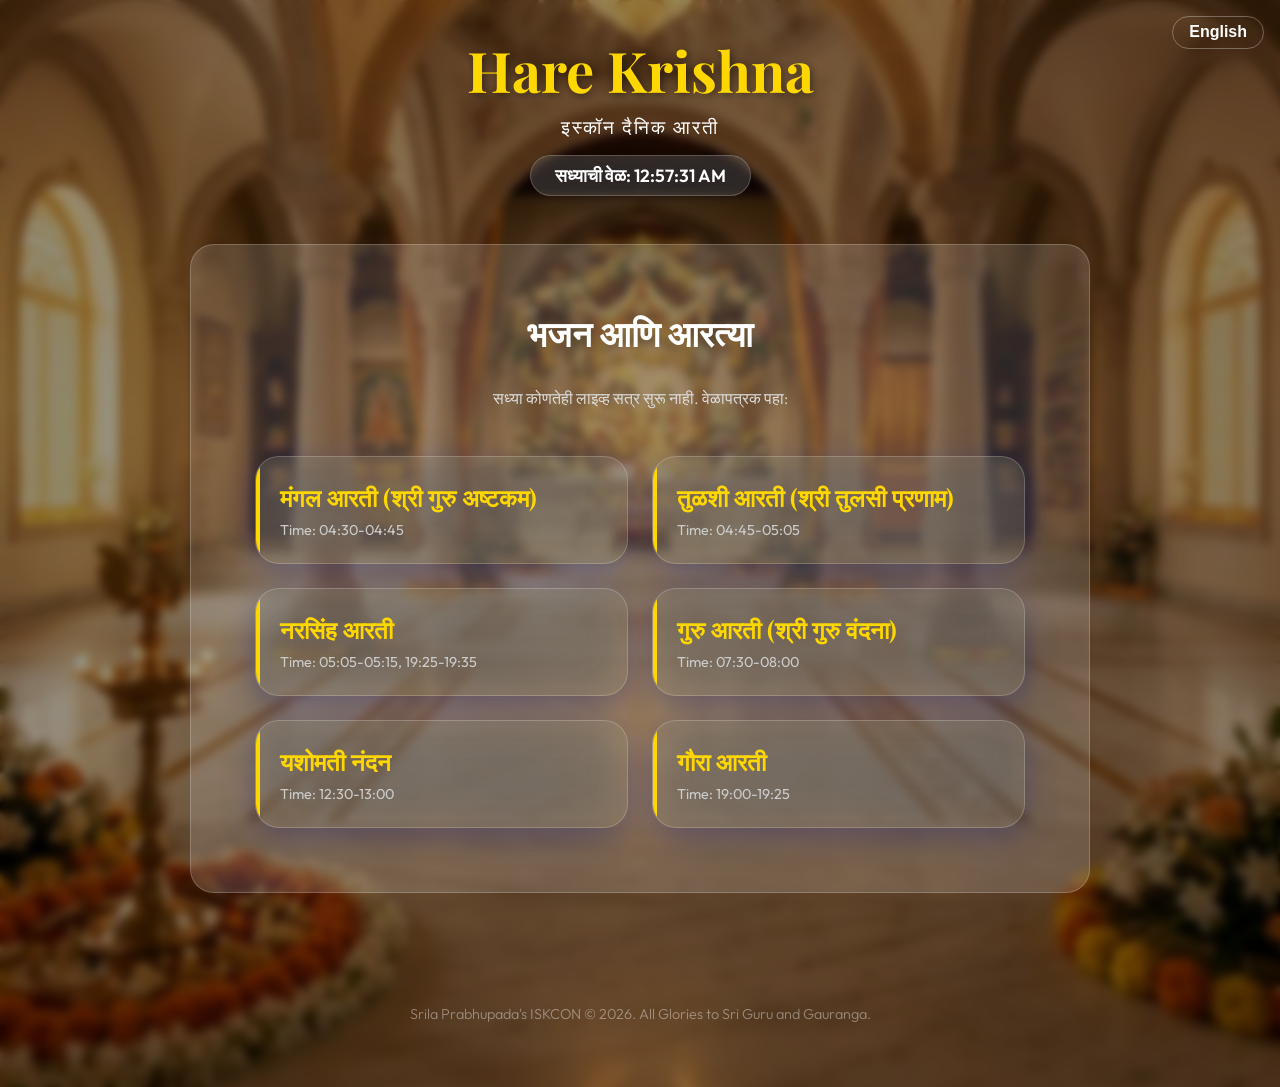
<file: index.html>
<!DOCTYPE html>
<html lang="en">
<head>
  <meta charset="UTF-8">
  <meta name="viewport" content="width=device-width, initial-scale=1.0">
  <meta name="description" content="ISKCON Daily Artis - Srimad Bhagavatam and Bhagavad Gita inspired daily prayers and translations.">
  <title>ISKCON Daily Arti Manager</title>
  <link rel="stylesheet" href="css/style.css">
  <link rel="icon" href="https://iskcon.org/favicon.ico">
</head>
<body>
  <div class="overlay">
    <div style="position: absolute; top: 1rem; right: 1rem;">
      <button id="lang-toggle" class="btn btn-outline" style="padding: 0.4rem 1rem;">English</button>
    </div>

    <header>
      <h1>Hare Krishna</h1>
      <p class="subtitle" data-lang-key="subtitle">ISKCON Daily Arti Manager</p>
      <div class="current-time">
        <span id="current-time-text">Checking time...</span>
      </div>
    </header>

    <main id="main-content" class="main-content">
      <!-- Content loaded dynamically via app.js -->
      <div style="text-align: center; padding: 5rem;">
        <div class="subtitle" style="animation: pulse 2s infinite;">Connecting to Eternal Time...</div>
      </div>
    </main>

    <footer style="margin-top: 5rem; text-align: center; padding: 2rem; color: rgba(255,255,255,0.4); font-size: 0.9rem; font-weight: 300;">
      <p>Srila Prabhupada's ISKCON &copy; 2026. All Glories to Sri Guru and Gauranga.</p>
    </footer>
  </div>

  <style>
    @keyframes pulse {
      0% { opacity: 0.5; }
      50% { opacity: 1; }
      100% { opacity: 0.5; }
    }
  </style>

  <script src="js/data.js"></script>
  <script src="js/app.js"></script>
</body>
</html>
</file>
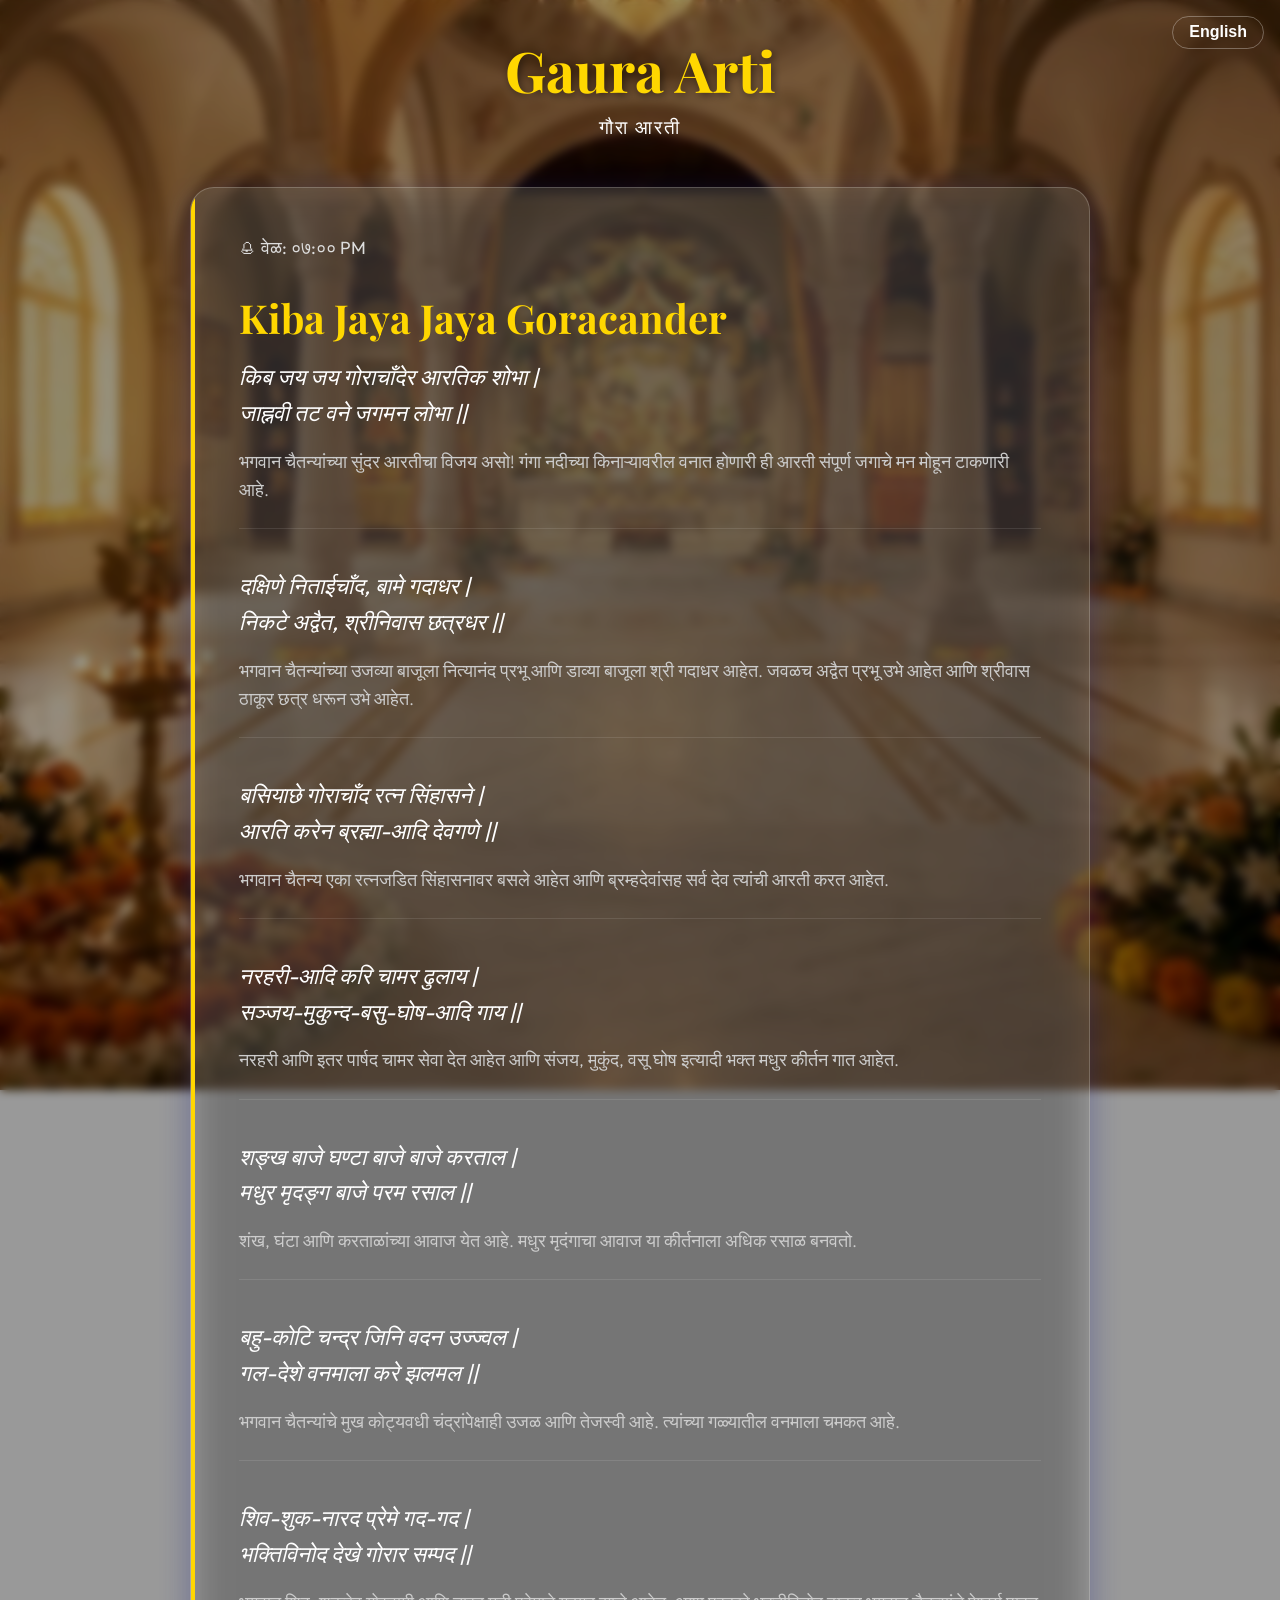
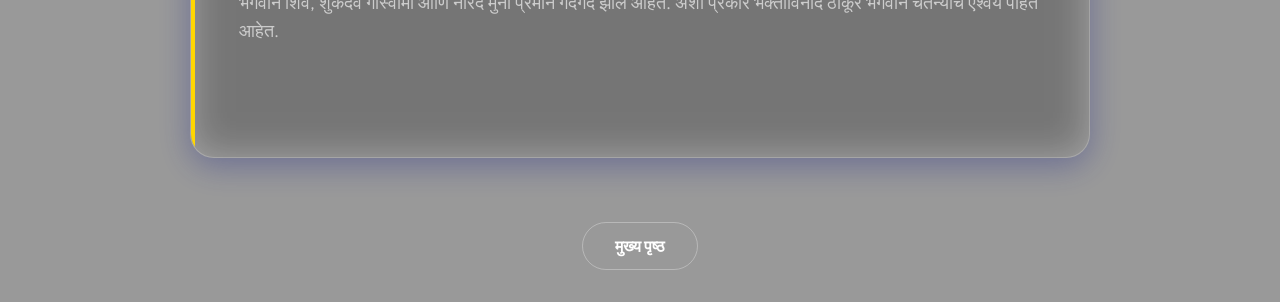
<file: gaura-arti.html>
<!DOCTYPE html>
<html lang="mr">
<head>
    <meta charset="UTF-8">
    <meta name="viewport" content="width=device-width, initial-scale=1.0">
    <title>Gaura Arti Lyrics - ISKCON</title>
    <link rel="stylesheet" href="css/style.css">
    <style>
        .lang-en { display: none; }
        .lang-mr { display: block; }
        body.en-mode .lang-en { display: block; }
        body.en-mode .lang-mr { display: none; }
    </style>
</head>
<body class="mr-mode">
    <div class="overlay">
        <div style="position: absolute; top: 1rem; right: 1rem;">
            <button id="lang-btn" class="btn btn-outline" style="padding: 0.4rem 1rem;">English</button>
        </div>

        <header>
            <h1>Gaura Arti</h1>
            <p class="subtitle lang-mr">गौरा आरती</p>
            <p class="subtitle lang-en">Sri Gaura Aratika</p>
        </header>

        <main class="main-content">
            <article class="arti-card">
                <div class="card-time lang-mr">🕭 वेळ: ०७:०० PM</div>
                <div class="card-time lang-en">🕭 Time: 07:00 PM</div>
                <h2 class="card-title">Kiba Jaya Jaya Goracander</h2>
                
                <!-- Verse 1 -->
                <div class="verse-block">
                    <p class="lyrics lang-mr">किब जय जय गोराचाँदेर आरतिक शोभा |<br>जाह्नवी तट वने जगमन लोभा ||</p>
                    <p class="lyrics lang-en">kiba jaya jaya gorācāńder āratiko śobhā<br>jāhnavī-taṭa-vane jaga-mana-lobhā</p>
                    <div class="meaning lang-mr">भगवान चैतन्यांच्या सुंदर आरतीचा विजय असो! गंगा नदीच्या किनाऱ्यावरील वनात होणारी ही आरती संपूर्ण जगाचे मन मोहून टाकणारी आहे.</div>
                    <div class="meaning lang-en">All glories to the beautiful arati of Lord Caitanya! This Gaura-arati is taking place in a grove on the banks of the Ganges and is attracting the minds of all living entities.</div>
                </div>

                <!-- Verse 2 -->
                <div class="verse-block">
                    <p class="lyrics lang-mr">दक्षिणे निताईचाँद, बामे गदाधर |<br>निकटे अद्वैत, श्रीनिवास छत्रधर ||</p>
                    <p class="lyrics lang-en">dakhiṇe nitāicāńd, bāme gadādhara<br>nikaṭe advaita, śrīnivāsa chatra-dhara</p>
                    <div class="meaning lang-mr">भगवान चैतन्यांच्या उजव्या बाजूला नित्यानंद प्रभू आणि डाव्या बाजूला श्री गदाधर आहेत. जवळच अद्वैत प्रभू उभे आहेत आणि श्रीवास ठाकूर छत्र धरून उभे आहेत.</div>
                    <div class="meaning lang-en">On Lord Caitanya's right side is Lord Nityananda and on His left is Sri Gadadhara. Nearby stands Sri Advaita, and Srivasa Thakura is holding an umbrella over Lord Caitanya's head.</div>
                </div>

                <!-- Verse 3 -->
                <div class="verse-block">
                    <p class="lyrics lang-mr">बसियाछे गोराचाँद रत्न सिंहासने |<br>आरति करेन ब्रह्मा-आदि देवगणे ||</p>
                    <p class="lyrics lang-en">bosiyāche gorācāńd ratna-siḿhāsane<br>ārati koren brahmā-ādi deva-gaṇe</p>
                    <div class="meaning lang-mr">भगवान चैतन्य एका रत्नजडित सिंहासनावर बसले आहेत आणि ब्रम्हदेवांसह सर्व देव त्यांची आरती करत आहेत.</div>
                    <div class="meaning lang-en">Lord Caitanya has sat down on a jeweled throne, and the demigods, headed by Lord Brahma, perform the arati ceremony.</div>
                </div>

                <!-- Verse 4 -->
                <div class="verse-block">
                    <p class="lyrics lang-mr">नरहरी-आदि करि चामर ढुलाय |<br>सञ्जय-मुकुन्द-बसु-घोष-आदि गाय ||</p>
                    <p class="lyrics lang-en">narahari-ādi kori' cāmara dhulāya<br>sañjaya-mukunda-bāsu-ghoṣ-ādi gāya</p>
                    <div class="meaning lang-mr">नरहरी आणि इतर पार्षद चामर सेवा देत आहेत आणि संजय, मुकुंद, वसू घोष इत्यादी भक्त मधुर कीर्तन गात आहेत.</div>
                    <div class="meaning lang-en">Narahari Sarakara and other associates fan Him with chamaras, and devotees headed by Sanjaya Pandita, Mukunda Datta, and Vasu Ghosha sing sweet kirtana.</div>
                </div>

                <!-- Verse 5 -->
                <div class="verse-block">
                    <p class="lyrics lang-mr">शङ्ख बाजे घण्टा बाजे बाजे करताल |<br>मधुर मृदङ्ग बाजे परम रसाल ||</p>
                    <p class="lyrics lang-en">śańkha bāje ghaṇṭā bāje bāje karatāla<br>madhura mṛdańga bāje parama rasāla</p>
                    <div class="meaning lang-mr">शंख, घंटा आणि करताळांच्या आवाज येत आहे. मधुर मृदंगाचा आवाज या कीर्तनाला अधिक रसाळ बनवतो.</div>
                    <div class="meaning lang-en">Conchshells resound, bells resound, and karatalas resound. The mridangas play very sweetly in this supremely relishable kirtana.</div>
                </div>

                <!-- Verse 6 -->
                <div class="verse-block">
                    <p class="lyrics lang-mr">बहु-कोटि चन्द्र जिनि वदन उज्ज्वल |<br>गल-देशे वनमाला करे झलमल ||</p>
                    <p class="lyrics lang-en">bahu-koṭi candra jini' vadana ujjvala<br>gala-deśe bana-mālā kore jhalamala</p>
                    <div class="meaning lang-mr">भगवान चैतन्यांचे मुख कोट्यवधी चंद्रांपेक्षाही उजळ आणि तेजस्वी आहे. त्यांच्या गळ्यातील वनमाला चमकत आहे.</div>
                    <div class="meaning lang-en">The brilliance of Lord Caitanya's face conquers millions upon millions of moons, and the garland of forest flowers around His neck shines.</div>
                </div>

                <!-- Verse 7 -->
                <div class="verse-block">
                    <p class="lyrics lang-mr">शिव-शुक-नारद प्रेमे गद-गद |<br>भक्तिविनोद देखे गोरार सम्पद ||</p>
                    <p class="lyrics lang-en">śiva-śuka-nārada preme gada-gada<br>bhakativinoda dekhe gorāra sampada</p>
                    <div class="meaning lang-mr">भगवान शिव, शुकदेव गोस्वामी आणि नारद मुनी प्रेमाने गदगद झाले आहेत. अशा प्रकारे भक्तीविनोद ठाकूर भगवान चैतन्यांचे ऐश्वर्य पाहत आहेत.</div>
                    <div class="meaning lang-en">Lord Shiva, Sukadeva Gosvami, and Narada Muni are all there, their voices choked with ecstasy. Thus Bhaktivinoda envisions the glory of Lord Sri Caitanya.</div>
                </div>
            </article>

            <div class="nav-buttons">
                <a href="index.html" class="btn btn-outline lang-mr">मुख्य पृष्ठ</a>
                <a href="index.html" class="btn btn-outline lang-en">Back to Home</a>
            </div>
        </main>
    </div>

    <script>
        const btn = document.getElementById('lang-btn');
        let lang = localStorage.getItem('artiLang') || 'mr';
        function apply() {
            if (lang === 'en') { document.body.classList.add('en-mode'); btn.textContent = 'मराठी'; }
            else { document.body.classList.remove('en-mode'); btn.textContent = 'English'; }
        }
        btn.addEventListener('click', () => { lang = lang === 'en' ? 'mr' : 'en'; localStorage.setItem('artiLang', lang); apply(); });
        apply();
    </script>
</body>
</html>
</file>
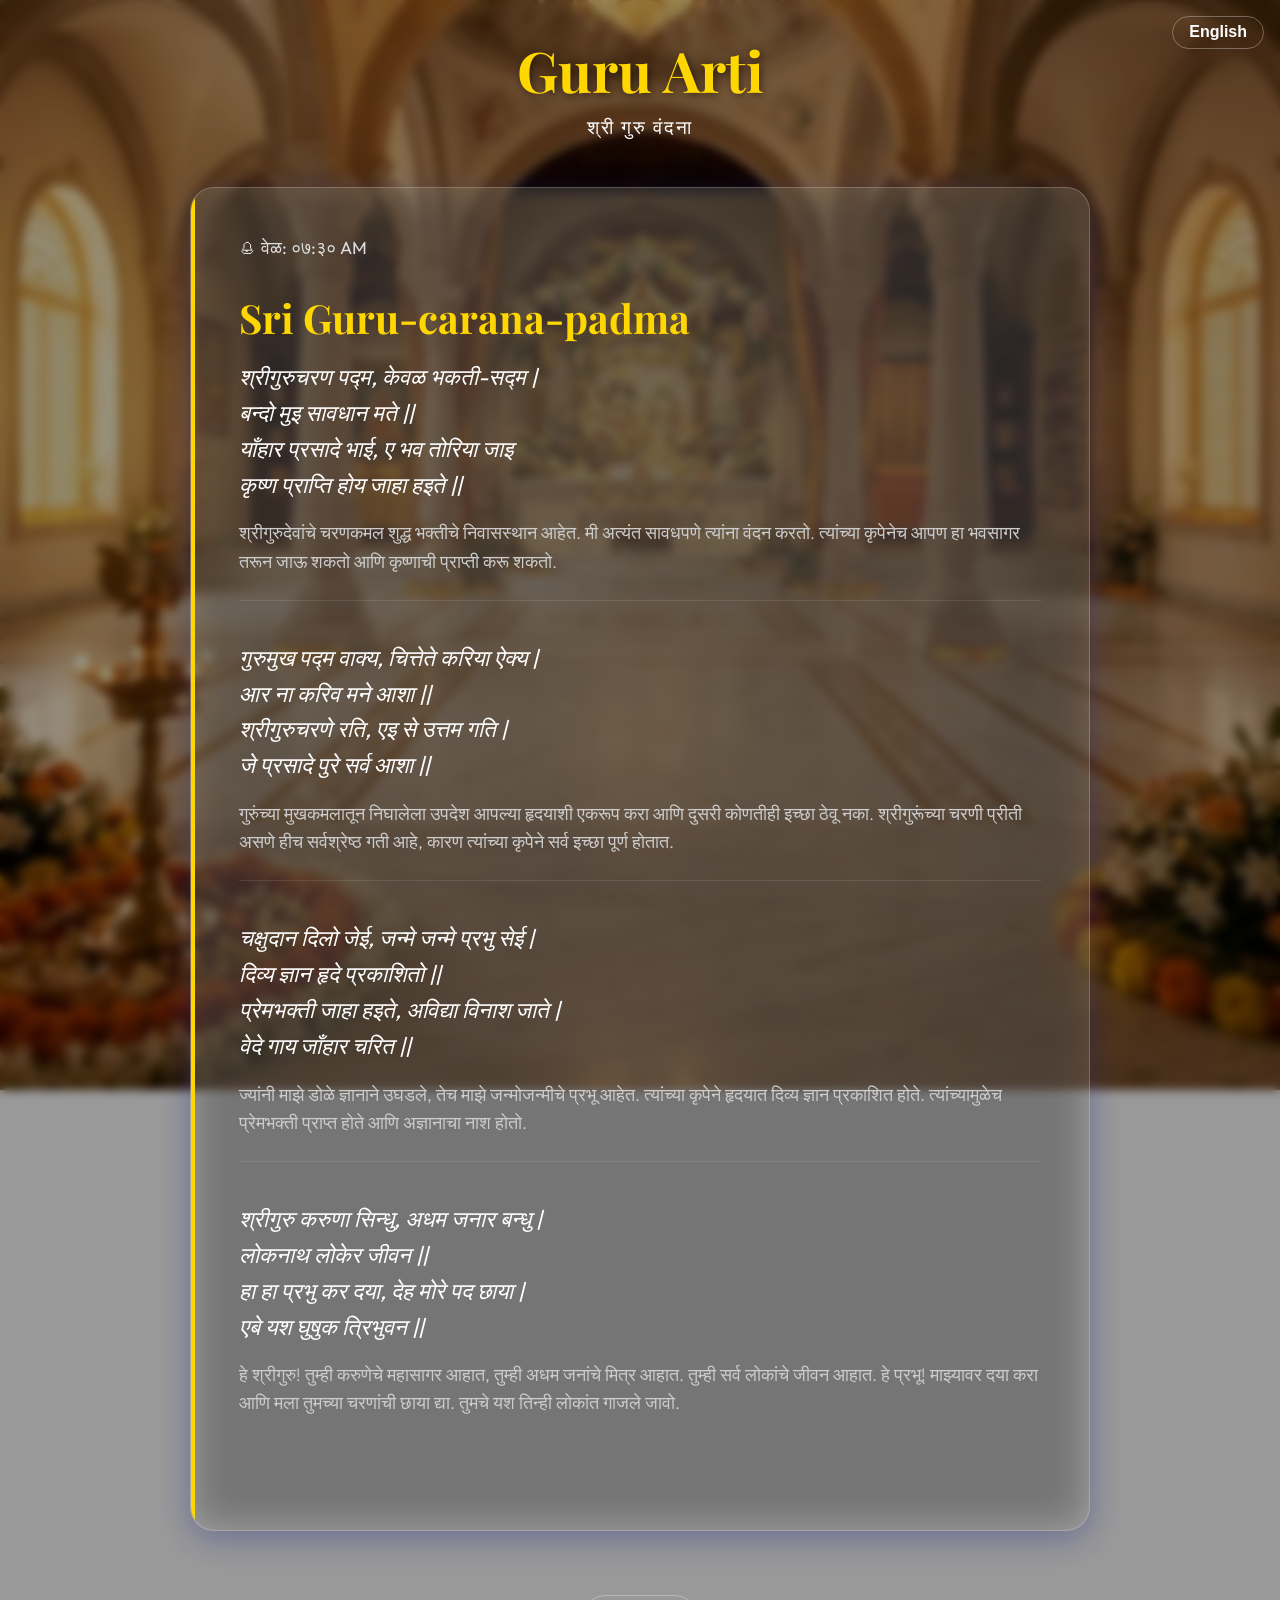
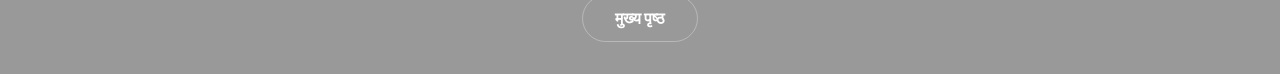
<file: guru-arti.html>
<!DOCTYPE html>
<html lang="mr">
<head>
    <meta charset="UTF-8">
    <meta name="viewport" content="width=device-width, initial-scale=1.0">
    <title>Guru Arti Lyrics - ISKCON</title>
    <link rel="stylesheet" href="css/style.css">
    <style>
        .lang-en { display: none; }
        .lang-mr { display: block; }
        body.en-mode .lang-en { display: block; }
        body.en-mode .lang-mr { display: none; }
    </style>
</head>
<body class="mr-mode">
    <div class="overlay">
        <div style="position: absolute; top: 1rem; right: 1rem;">
            <button id="lang-btn" class="btn btn-outline" style="padding: 0.4rem 1rem;">English</button>
        </div>

        <header>
            <h1>Guru Arti</h1>
            <p class="subtitle lang-mr">श्री गुरु वंदना</p>
            <p class="subtitle lang-en">Sri Guru Vandana</p>
        </header>

        <main class="main-content">
            <article class="arti-card">
                <div class="card-time lang-mr">🕭 वेळ: ०७:३० AM</div>
                <div class="card-time lang-en">🕭 Time: 07:30 AM</div>
                <h2 class="card-title">Sri Guru-carana-padma</h2>
                
                <!-- Verse 1 -->
                <div class="verse-block">
                    <p class="lyrics lang-mr">श्रीगुरुचरण पद्म, केवळ भकती-सद्म |<br>बन्दो मुइ सावधान मते ||<br>याँहार प्रसादे भाई, ए भव तोरिया जाइ<br>कृष्ण प्राप्ति होय जाहा हइते ||</p>
                    <p class="lyrics lang-en">śrī-guru-caraṇa-padma, kevala-bhakati-sadma<br>bando mui sāvadāna mate<br>jāhāra prasāde bhāi, e bhava toriyā jāi<br>kṛṣṇa-prāpti hoy jāhā ha’te</p>
                    <div class="meaning lang-mr">श्रीगुरुदेवांचे चरणकमल शुद्ध भक्तीचे निवासस्थान आहेत. मी अत्यंत सावधपणे त्यांना वंदन करतो. त्यांच्या कृपेनेच आपण हा भवसागर तरून जाऊ शकतो आणि कृष्णाची प्राप्ती करू शकतो.</div>
                    <div class="meaning lang-en">The lotus feet of our spiritual master are the abode of pure devotional service. I bow to his lotus feet with great awe and reverence. By his grace one can cross the ocean of material suffering and obtain the mercy of Krishna.</div>
                </div>

                <!-- Verse 2 -->
                <div class="verse-block">
                    <p class="lyrics lang-mr">गुरुमुख पद्म वाक्य, चित्तेते करिया ऐक्य |<br>आर ना करिव मने आशा ||<br>श्रीगुरुचरणे रति, एइ से उत्तम गति |<br>जे प्रसादे पुरे सर्व आशा ||</p>
                    <p class="lyrics lang-en">guru-mukha-padma-vākya, cittete koriyā aikya<br>ār nā koriho mane āśā<br>śrī-guru-caraṇe rati, ei se uttama-gati<br>je prasāde pūre sarva āśā</p>
                    <div class="meaning lang-mr">गुरुंच्या मुखकमलातून निघालेला उपदेश आपल्या हृदयाशी एकरूप करा आणि दुसरी कोणतीही इच्छा ठेवू नका. श्रीगुरूंच्या चरणी प्रीती असणे हीच सर्वश्रेष्ठ गती आहे, कारण त्यांच्या कृपेने सर्व इच्छा पूर्ण होतात.</div>
                    <div class="meaning lang-en">Make the teachings from the lotus mouth of the spiritual master one with your heart, and do not desire anything else. Attachment to the spiritual master's lotus feet is the ultimate goal, for his mercy fulfills all desires.</div>
                </div>

                <!-- Verse 3 -->
                <div class="verse-block">
                    <p class="lyrics lang-mr">चक्षुदान दिलो जेई, जन्मे जन्मे प्रभु सेई |<br>दिव्य ज्ञान हृदे प्रकाशितो ||<br>प्रेमभक्ती जाहा हइते, अविद्या विनाश जाते |<br>वेदे गाय जाँहार चरित ||</p>
                    <p class="lyrics lang-en">cakhu-dān dilo jei, janme janme prabhu sei<br>divya-jñān hṛde prokāśito<br>prema-bhakti jāhā hoite, avidyā vināśa jāte<br>vede gāy jāhāra carito</p>
                    <div class="meaning lang-mr">ज्यांनी माझे डोळे ज्ञानाने उघडले, तेच माझे जन्मोजन्मीचे प्रभू आहेत. त्यांच्या कृपेने हृदयात दिव्य ज्ञान प्रकाशित होते. त्यांच्यामुळेच प्रेमभक्ती प्राप्त होते आणि अज्ञानाचा नाश होतो.</div>
                    <div class="meaning lang-en">He who opens my eyes with the light of knowledge is my master, birth after birth. Divine knowledge is revealed in the heart by his grace. From him comes prema-bhakti, by which ignorance is destroyed. The Vedas sing of his glories.</div>
                </div>

                <!-- Verse 4 -->
                <div class="verse-block">
                    <p class="lyrics lang-mr">श्रीगुरु करुणा सिन्धु, अधम जनार बन्धु |<br>लोकनाथ लोकेर जीवन ||<br>हा हा प्रभु कर दया, देह मोरे पद छाया |<br>एबे यश घुषुक त्रिभुवन ||</p>
                    <p class="lyrics lang-en">śrī-guru karuṇā-sindhu, adhama janāra bandhu<br>lokanāth lokera jīvana<br>hā hā prabhu koro doyā, deho more pada-chāyā<br>ebe jaśa ghuṣuk tribhuvana</p>
                    <div class="meaning lang-mr">हे श्रीगुरु! तुम्ही करुणेचे महासागर आहात, तुम्ही अधम जनांचे मित्र आहात. तुम्ही सर्व लोकांचे जीवन आहात. हे प्रभू! माझ्यावर दया करा आणि मला तुमच्या चरणांची छाया द्या. तुमचे यश तिन्ही लोकांत गाजले जावो.</div>
                    <div class="meaning lang-en">O spiritual master, ocean of mercy, friend of the fallen, you are the life of all people! O master, please be merciful to me and give me the shade of your lotus feet. May your glories now be proclaimed throughout the three worlds.</div>
                </div>
            </article>

            <div class="nav-buttons">
                <a href="index.html" class="btn btn-outline lang-mr">मुख्य पृष्ठ</a>
                <a href="index.html" class="btn btn-outline lang-en">Back to Home</a>
            </div>
        </main>
    </div>

    <script>
        const btn = document.getElementById('lang-btn');
        let lang = localStorage.getItem('artiLang') || 'mr';
        function apply() {
            if (lang === 'en') { document.body.classList.add('en-mode'); btn.textContent = 'मराठी'; }
            else { document.body.classList.remove('en-mode'); btn.textContent = 'English'; }
        }
        btn.addEventListener('click', () => { lang = lang === 'en' ? 'mr' : 'en'; localStorage.setItem('artiLang', lang); apply(); });
        apply();
    </script>
</body>
</html>
</file>
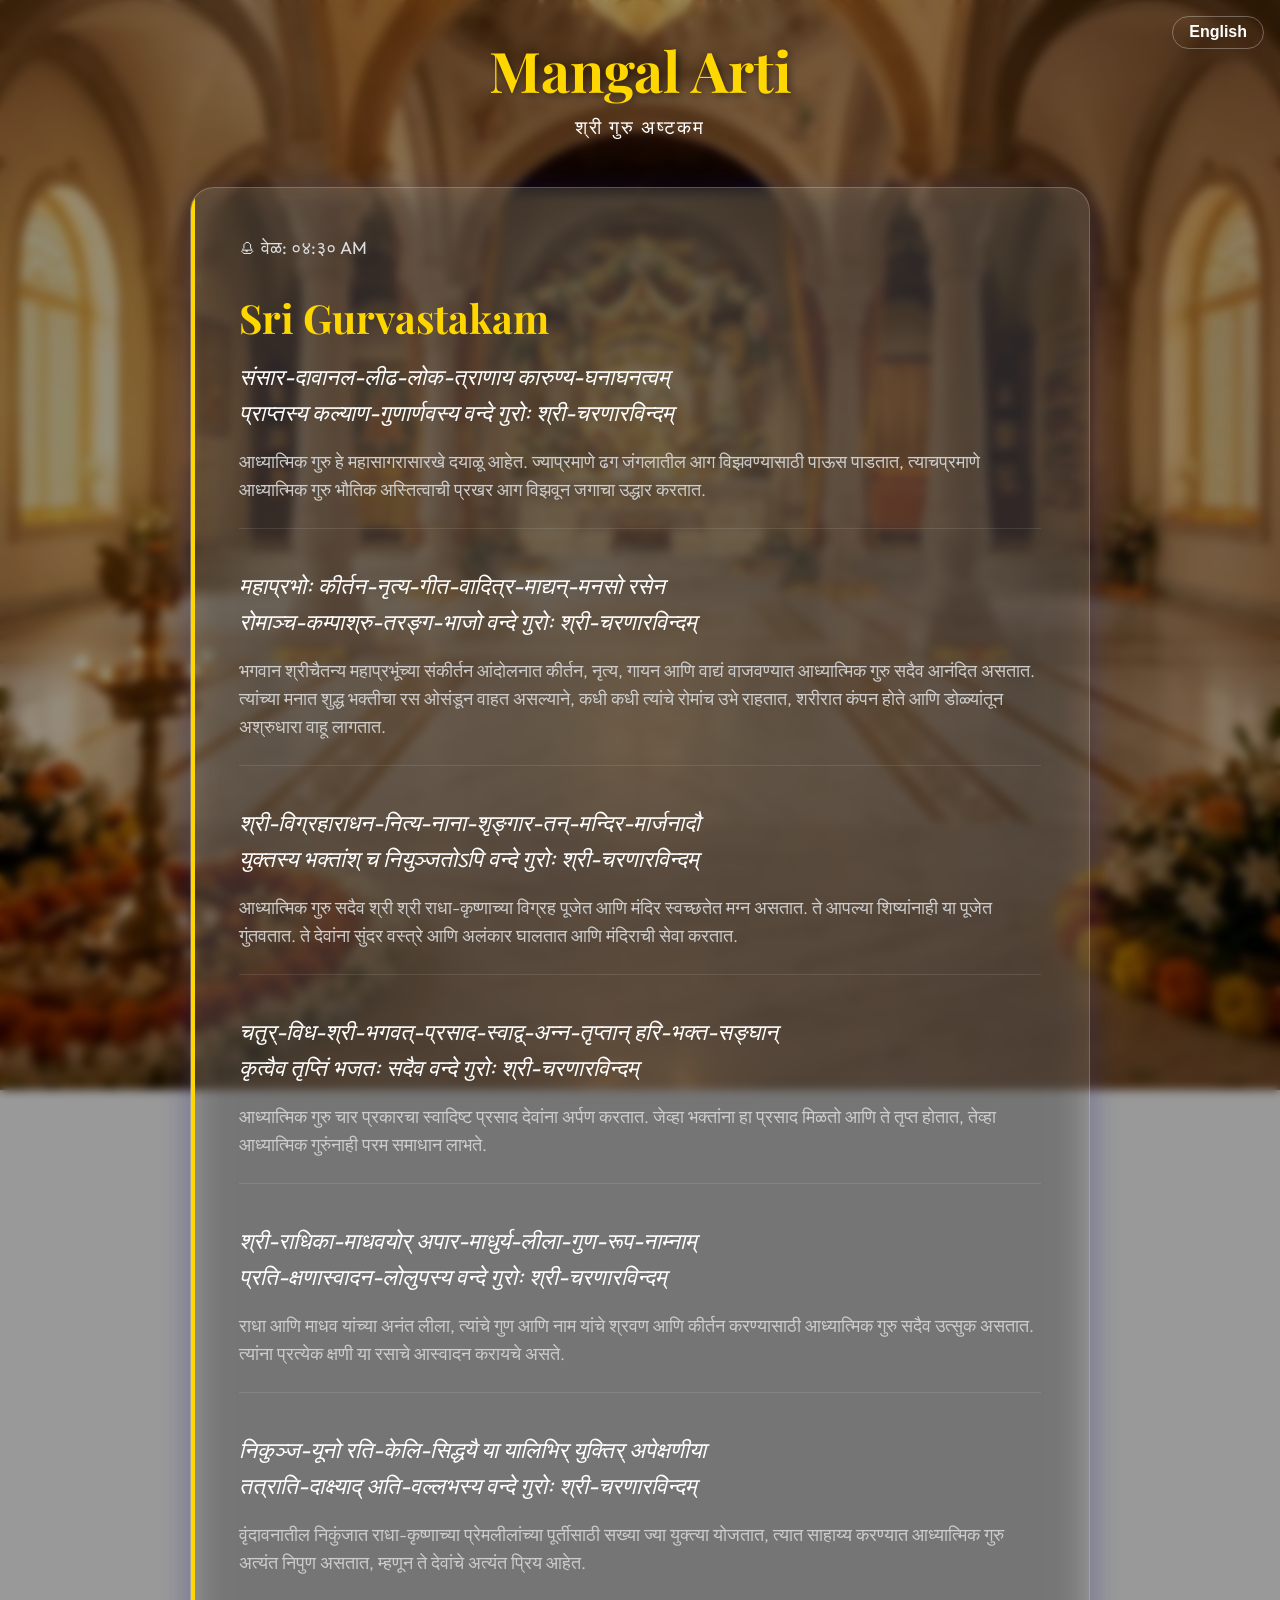
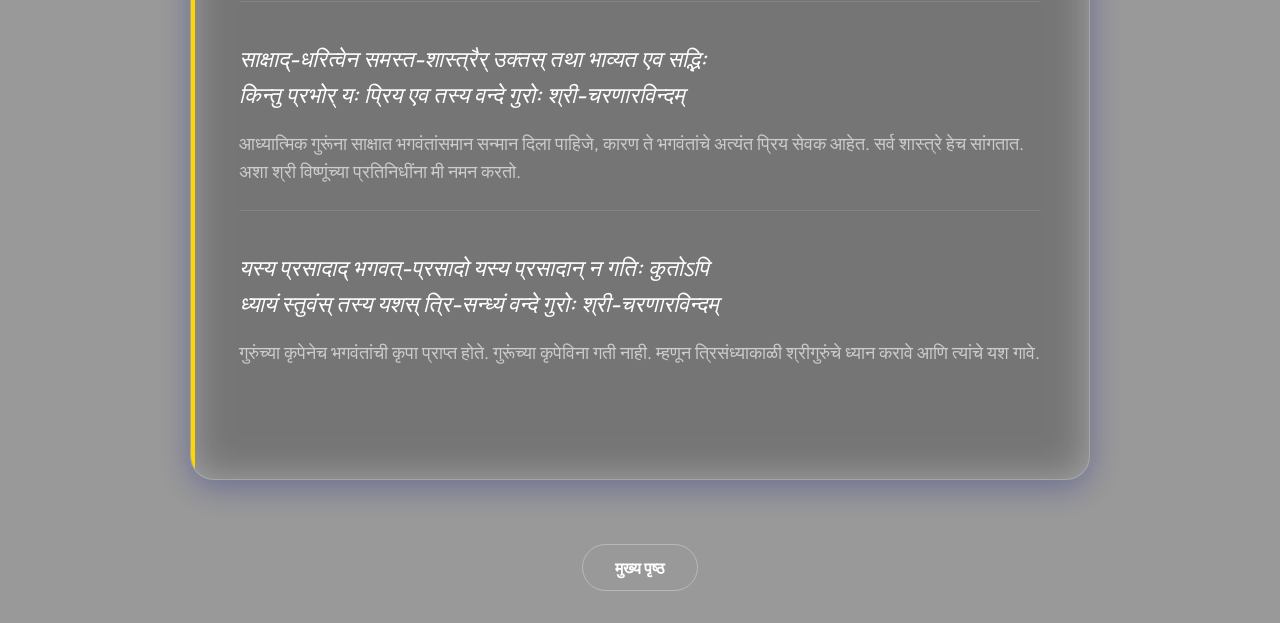
<file: mangal-arti.html>
<!DOCTYPE html>
<html lang="mr">
<head>
    <meta charset="UTF-8">
    <meta name="viewport" content="width=device-width, initial-scale=1.0">
    <title>Mangal Arti Lyrics - ISKCON</title>
    <link rel="stylesheet" href="css/style.css">
    <style>
        .lang-en { display: none; }
        .lang-mr { display: block; }
        body.en-mode .lang-en { display: block; }
        body.en-mode .lang-mr { display: none; }
    </style>
</head>
<body class="mr-mode">
    <div class="overlay">
        <div style="position: absolute; top: 1rem; right: 1rem;">
            <button id="lang-btn" class="btn btn-outline" style="padding: 0.4rem 1rem;">English</button>
        </div>

        <header>
            <h1>Mangal Arti</h1>
            <p class="subtitle lang-mr">श्री गुरु अष्टकम</p>
            <p class="subtitle lang-en">Sri Gurvastakam</p>
        </header>

        <main class="main-content">
            <article class="arti-card">
                <div class="card-time lang-mr">🕭 वेळ: ०४:३० AM</div>
                <div class="card-time lang-en">🕭 Time: 04:30 AM</div>
                <h2 class="card-title">Sri Gurvastakam</h2>
                
                <!-- Verse 1 -->
                <div class="verse-block">
                    <p class="lyrics lang-mr">संसार-दावानल-लीढ-लोक-त्राणाय कारुण्य-घनाघनत्वम्<br>प्राप्तस्य कल्याण-गुणार्णवस्य वन्दे गुरोः श्री-चरणारविन्दम्</p>
                    <p class="lyrics lang-en">saṁsāra-dāvānala-līḍha-loka-trāṇāya kāruṇya-ghanāghanatvam<br>prāptasya kalyāṇa-guṇārṇavasya vande guroḥ śrī-caraṇāravindam</p>
                    <div class="meaning lang-mr">आध्यात्मिक गुरु हे महासागरासारखे दयाळू आहेत. ज्याप्रमाणे ढग जंगलातील आग विझवण्यासाठी पाऊस पाडतात, त्याचप्रमाणे आध्यात्मिक गुरु भौतिक अस्तित्वाची प्रखर आग विझवून जगाचा उद्धार करतात.</div>
                    <div class="meaning lang-en">The spiritual master is receiving benediction from the ocean of mercy. Just as a cloud pours water on a forest fire to extinguish it, so the spiritual master delivers the materially afflicted world by extinguishing the blazing fire of material existence.</div>
                </div>

                <!-- Verse 2 -->
                <div class="verse-block">
                    <p class="lyrics lang-mr">महाप्रभोः कीर्तन-नृत्य-गीत-वादित्र-माद्यन्-मनसो रसेन<br>रोमाञ्च-कम्पाश्रु-तरङ्ग-भाजो वन्दे गुरोः श्री-चरणारविन्दम्</p>
                    <p class="lyrics lang-en">mahāprabhoḥ kīrtana-nṛtya-gīta-vāditra-mādyan-manaso rasena<br>romāñca-kampāśru-taraṅga-bhājo vande guroḥ śrī-caraṇāravindam</p>
                    <div class="meaning lang-mr">भगवान श्रीचैतन्य महाप्रभूंच्या संकीर्तन आंदोलनात कीर्तन, नृत्य, गायन आणि वाद्यं वाजवण्यात आध्यात्मिक गुरु सदैव आनंदित असतात. त्यांच्या मनात शुद्ध भक्तीचा रस ओसंडून वाहत असल्याने, कधी कधी त्यांचे रोमांच उभे राहतात, शरीरात कंपन होते आणि डोळ्यांतून अश्रुधारा वाहू लागतात.</div>
                    <div class="meaning lang-en">Chanting the holy name, dancing in ecstasy, singing, and playing musical instruments, the spiritual master is always gladdened by the saṅkīrtana movement of Lord Caitanya Mahāprabhu. Because he is enjoying the mellows of pure devotion within his mind, sometimes his hair stands on end, he feels quivering in his body, and tears flow from his eyes like waves.</div>
                </div>

                <!-- Verse 3 -->
                <div class="verse-block">
                    <p class="lyrics lang-mr">श्री-विग्रहाराधन-नित्य-नाना-शृङ्गार-तन्-मन्दिर-मार्जनादौ<br>युक्तस्य भक्तांश् च नियुञ्जतोऽपि वन्दे गुरोः श्री-चरणारविन्दम्</p>
                    <p class="lyrics lang-en">śrī-vigrahārādhana-nitya-nānā-śṛṅgāra-tan-mandira-mārjanādau<br>yuktasya bhaktāṁś ca niyuñjato 'pi vande guroḥ śrī-caraṇāravindam</p>
                    <div class="meaning lang-mr">आध्यात्मिक गुरु सदैव श्री श्री राधा-कृष्णाच्या विग्रह पूजेत आणि मंदिर स्वच्छतेत मग्न असतात. ते आपल्या शिष्यांनाही या पूजेत गुंतवतात. ते देवांना सुंदर वस्त्रे आणि अलंकार घालतात आणि मंदिराची सेवा करतात.</div>
                    <div class="meaning lang-en">The spiritual master is always engaged in the temple worship of Śrī Śrī Rādhā and Kṛṣṇa. He also engages his disciples in such worship. They dress the Deities in beautiful clothes and ornaments, clean Their temple, and perform other similar worship of the Lord.</div>
                </div>

                <!-- Verse 4 -->
                <div class="verse-block">
                    <p class="lyrics lang-mr">चतुर्-विध-श्री-भगवत्-प्रसाद-स्वाद्व्-अन्न-तृप्तान् हरि-भक्त-सङ्घान्<br>कृत्वैव तृप्तिं भजतः सदैव वन्दे गुरोः श्री-चरणारविन्दम्</p>
                    <p class="lyrics lang-en">catur-vidha-śrī-bhagavat-prasāda-svādv-anna-tṛptān hari-bhakta-saṅghān<br>kṛtvaiva tṛptiṁ bhajataḥ sadaiva vande guroḥ śrī-caraṇāravindam</p>
                    <div class="meaning lang-mr">आध्यात्मिक गुरु चार प्रकारचा स्वादिष्ट प्रसाद देवांना अर्पण करतात. जेव्हा भक्तांना हा प्रसाद मिळतो आणि ते तृप्त होतात, तेव्हा आध्यात्मिक गुरुंनाही परम समाधान लाभते.</div>
                    <div class="meaning lang-en">The spiritual master offers four kinds of delicious food [analyzed as that which is licked, chewed, drunk, and sucked]. When the spiritual master sees that the devotees are satisfied by eating bhagavat-prasāda, he is satisfied.</div>
                </div>

                <!-- Verse 5 -->
                <div class="verse-block">
                    <p class="lyrics lang-mr">श्री-राधिका-माधवयोर् अपार-माधुर्य-लीला-गुण-रूप-नाम्नाम्<br>प्रति-क्षणास्वादन-लोलुपस्य वन्दे गुरोः श्री-चरणारविन्दम्</p>
                    <p class="lyrics lang-en">śrī-rādhikā-mādhavayor apāra-mādhurya-līlā-guṇa-rūpa-nāmnām<br>prati-kṣaṇāsvādana-lolupasya vande guroḥ śrī-caraṇāravindam</p>
                    <div class="meaning lang-mr">राधा आणि माधव यांच्या अनंत लीला, त्यांचे गुण आणि नाम यांचे श्रवण आणि कीर्तन करण्यासाठी आध्यात्मिक गुरु सदैव उत्सुक असतात. त्यांना प्रत्येक क्षणी या रसाचे आस्वादन करायचे असते.</div>
                    <div class="meaning lang-en">The spiritual master is always eager to hear and chant about the unlimited conjugal pastimes of Rādhā and Mādhava, and Their qualities, names, and forms. The spiritual master aspires to relish these at every moment.</div>
                </div>

                <!-- Verse 6 -->
                <div class="verse-block">
                    <p class="lyrics lang-mr">निकुञ्ज-यूनो रति-केलि-सिद्धयै या यालिभिर् युक्तिर् अपेक्षणीया<br>तत्राति-दाक्ष्याद् अति-वल्लभस्य वन्दे गुरोः श्री-चरणारविन्दम्</p>
                    <p class="lyrics lang-en">nikuñja-yūno rati-keli-siddhyai yā yālibhir yuktir apekṣaṇīyā<br>tatrāti-dakṣyād ati-vallabhasya vande guroḥ śrī-caraṇāravindam</p>
                    <div class="meaning lang-mr">वृंदावनातील निकुंजात राधा-कृष्णाच्या प्रेमलीलांच्या पूर्तीसाठी सख्या ज्या युक्त्या योजतात, त्यात साहाय्य करण्यात आध्यात्मिक गुरु अत्यंत निपुण असतात, म्हणून ते देवांचे अत्यंत प्रिय आहेत.</div>
                    <div class="meaning lang-en">The spiritual master is very dear, because he is expert in assisting the gopīs, who at different times make different tasteful arrangements for the perfection of Rādhā and Kṛṣṇa's conjugal loving affairs within the groves of Vṛndāvana.</div>
                </div>

                <!-- Verse 7 -->
                <div class="verse-block">
                    <p class="lyrics lang-mr">साक्षाद्-धरित्वेन समस्त-शास्त्रैर् उक्तस् तथा भाव्यत एव सद्भिः<br>किन्तु प्रभोर् यः प्रिय एव तस्य वन्दे गुरोः श्री-चरणारविन्दम्</p>
                    <p class="lyrics lang-en">sākṣād-dharitvena samasta-śāstrair uktas tathā bhāvyata eva sadbhiḥ<br>kintu prabhor yaḥ priya eva tasya vande guroḥ śrī-caraṇāravindam</p>
                    <div class="meaning lang-mr">आध्यात्मिक गुरूंना साक्षात भगवंतांसमान सन्मान दिला पाहिजे, कारण ते भगवंतांचे अत्यंत प्रिय सेवक आहेत. सर्व शास्त्रे हेच सांगतात. अशा श्री विष्णूंच्या प्रतिनिधींना मी नमन करतो.</div>
                    <div class="meaning lang-en">The spiritual master is to be honored as much as the Supreme Lord, because he is the most confidential servitor of the Lord. This is acknowledged in all revealed scriptures and followed by all authorities. Therefore I offer my respectful obeisances unto the lotus feet of such a spiritual master, who is a bona fide representative of Śrī Hari [Kṛṣṇa].</div>
                </div>

                <!-- Verse 8 -->
                <div class="verse-block">
                    <p class="lyrics lang-mr">यस्य प्रसादाद् भगवत्-प्रसादो यस्य प्रसादान् न गतिः कुतोऽपि<br>ध्यायं स्तुवंस् तस्य यशस् त्रि-सन्ध्यं वन्दे गुरोः श्री-चरणारविन्दम्</p>
                    <p class="lyrics lang-en">yasya prasādād bhagavat-prasādo yasya prasādān na gatiḥ kuto 'pi<br>dhyāyan stuvaṁs tasya yaśas tri-sandhyaṁ vande guroḥ śrī-caraṇāravindam</p>
                    <div class="meaning lang-mr">गुरुंच्या कृपेनेच भगवंतांची कृपा प्राप्त होते. गुरूंच्या कृपेविना गती नाही. म्हणून त्रिसंध्याकाळी श्रीगुरुंचे ध्यान करावे आणि त्यांचे यश गावे.</div>
                    <div class="meaning lang-en">By the mercy of the spiritual master one receives the benediction of Kṛṣṇa. Without the grace of the spiritual master, one cannot make any advancement. Therefore, I should always remember and praise the spiritual master. At least three times a day I should offer my respectful obeisances unto the lotus feet of my spiritual master.</div>
                </div>
            </article>

            <div class="nav-buttons">
                <a href="index.html" class="btn btn-outline lang-mr">मुख्य पृष्ठ</a>
                <a href="index.html" class="btn btn-outline lang-en">Back to Home</a>
            </div>
        </main>
    </div>

    <script>
        const btn = document.getElementById('lang-btn');
        let lang = localStorage.getItem('artiLang') || 'mr';
        function apply() {
            if (lang === 'en') { document.body.classList.add('en-mode'); btn.textContent = 'मराठी'; }
            else { document.body.classList.remove('en-mode'); btn.textContent = 'English'; }
        }
        btn.addEventListener('click', () => { lang = lang === 'en' ? 'mr' : 'en'; localStorage.setItem('artiLang', lang); apply(); });
        apply();
    </script>
</body>
</html>
</file>
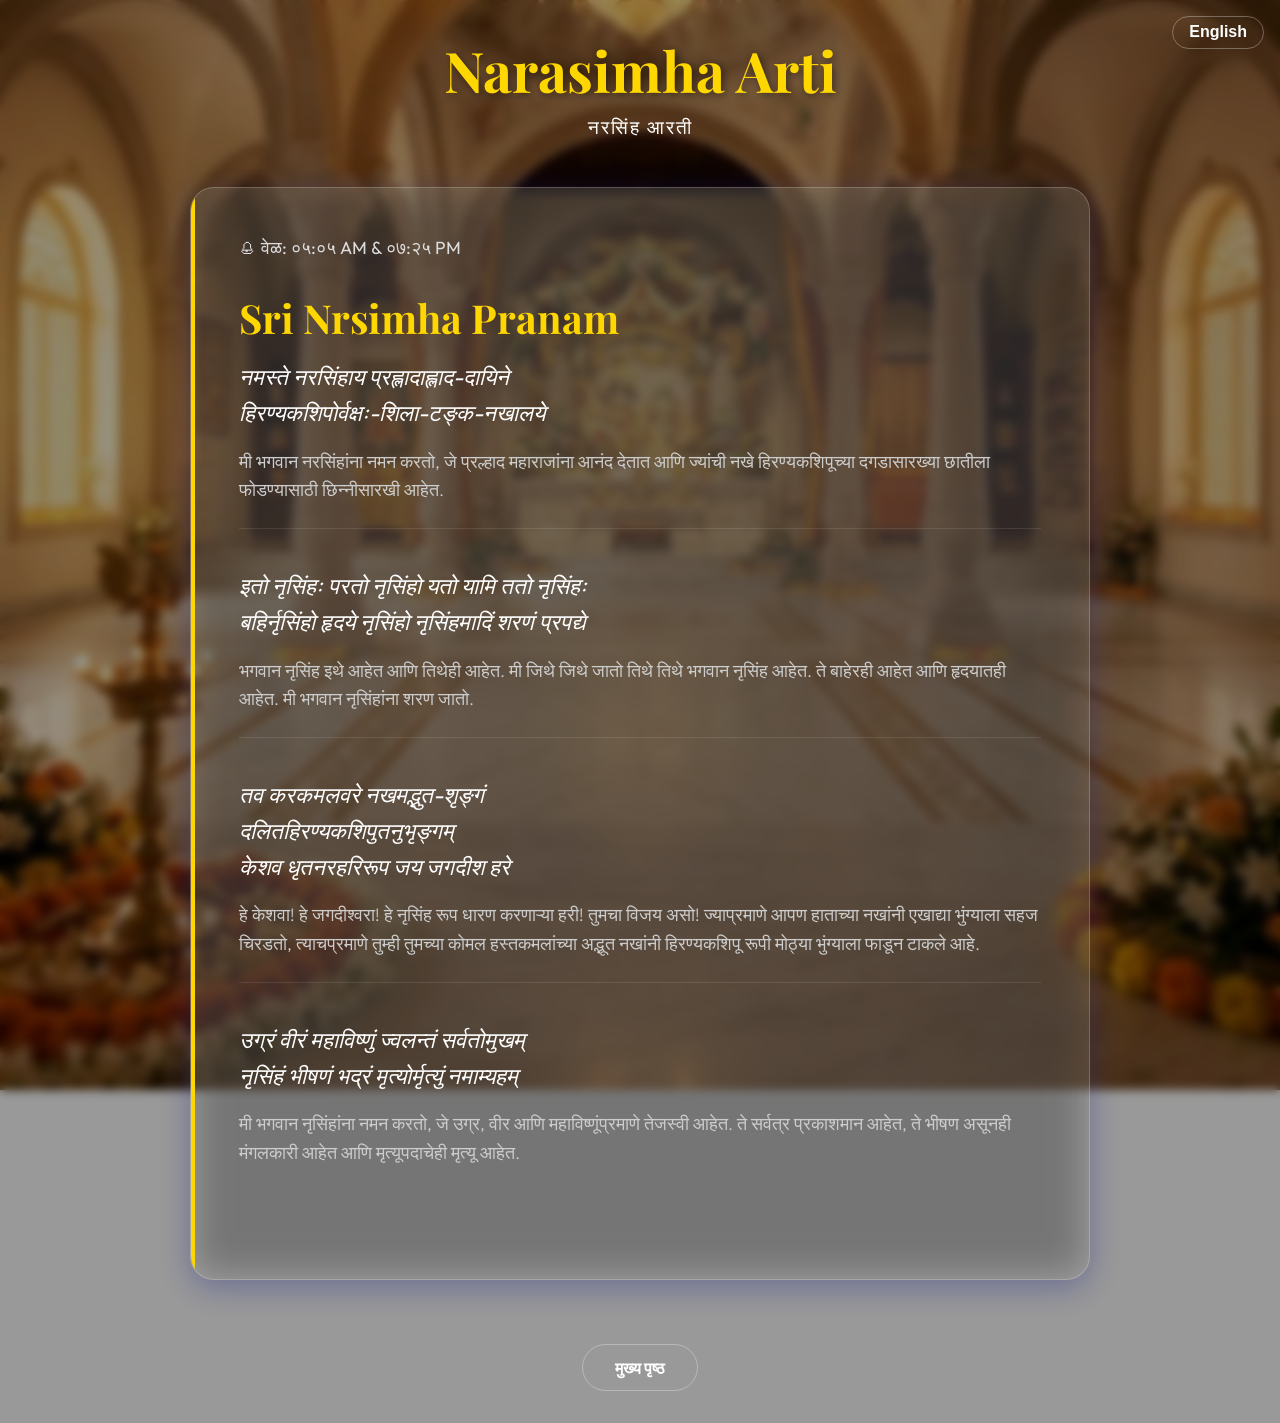
<file: narasimha-arti.html>
<!DOCTYPE html>
<html lang="mr">
<head>
    <meta charset="UTF-8">
    <meta name="viewport" content="width=device-width, initial-scale=1.0">
    <title>Narasimha Arti Lyrics - ISKCON</title>
    <link rel="stylesheet" href="css/style.css">
    <style>
        .lang-en { display: none; }
        .lang-mr { display: block; }
        body.en-mode .lang-en { display: block; }
        body.en-mode .lang-mr { display: none; }
    </style>
</head>
<body class="mr-mode">
    <div class="overlay">
        <div style="position: absolute; top: 1rem; right: 1rem;">
            <button id="lang-btn" class="btn btn-outline" style="padding: 0.4rem 1rem;">English</button>
        </div>

        <header>
            <h1>Narasimha Arti</h1>
            <p class="subtitle lang-mr">नरसिंह आरती</p>
            <p class="subtitle lang-en">Sri Nrsimha Pranam</p>
        </header>

        <main class="main-content">
            <article class="arti-card">
                <div class="card-time lang-mr">🕭 वेळ: ०५:०५ AM & ०७:२५ PM</div>
                <div class="card-time lang-en">🕭 Time: 05:05 AM & 07:25 PM</div>
                <h2 class="card-title">Sri Nrsimha Pranam</h2>
                
                <div class="verse-block">
                    <p class="lyrics lang-mr">नमस्ते नरसिंहाय प्रह्लादाह्लाद-दायिने<br>हिरण्यकशिपोर्वक्षः-शिला-टङ्क-नखालये</p>
                    <p class="lyrics lang-en">namas te narasiṁhāya prahlādāhlāda-dāyine<br>hiraṇyakaśipu-vakṣaḥ-śilā-ṭaṅka-nakhālaye</p>
                    <div class="meaning lang-mr">मी भगवान नरसिंहांना नमन करतो, जे प्रल्हाद महाराजांना आनंद देतात आणि ज्यांची नखे हिरण्यकशिपूच्या दगडासारख्या छातीला फोडण्यासाठी छिन्नीसारखी आहेत.</div>
                    <div class="meaning lang-en">I offer my obeisances to Lord Narasiṁha who gives joy to Prahlāda Mahārāja and whose nails are like chisels on the stonelike chest of the demon Hiraṇyakaśipu.</div>
                </div>

                <div class="verse-block">
                    <p class="lyrics lang-mr">इतो नृसिंहः परतो नृसिंहो यतो यामि ततो नृसिंहः<br>बहिर्नृसिंहो हृदये नृसिंहो नृसिंहमादिं शरणं प्रपद्ये</p>
                    <p class="lyrics lang-en">ito nṛsiṁhaḥ parato nṛsiṁho yato yāmi tato nṛsiṁhaḥ<br>bahir nṛsiṁho hṛdaye nṛsiṁho nṛsiṁham ādiṁ śaraṇaṁ prapadye</p>
                    <div class="meaning lang-mr">भगवान नृसिंह इथे आहेत आणि तिथेही आहेत. मी जिथे जिथे जातो तिथे तिथे भगवान नृसिंह आहेत. ते बाहेरही आहेत आणि हृदयातही आहेत. मी भगवान नृसिंहांना शरण जातो.</div>
                    <div class="meaning lang-en">Lord Nṛsiṁha is here and also there. Wherever I go, Lord Nṛsiṁha is there. He is in the heart and is outside as well. I surrender to Lord Nṛsiṁha, the origin of all things and the supreme refuge.</div>
                </div>

                <div class="verse-block">
                    <p class="lyrics lang-mr">तव करकमलवरे नखमद्भुत-शृङ्गं<br>दलितहिरण्यकशिपुतनुभृङ्गम्<br>केशव धृतनरहरिरूप जय जगदीश हरे</p>
                    <p class="lyrics lang-en">tava kara-kamala-vare nakham adbhuta-śṛṅgaṁ<br>dalita-hiraṇyakaśipu-tanu-bhṛṅgam<br>keśava dhṛta-narahari-rūpa jaya jagadīśa hare</p>
                    <div class="meaning lang-mr">हे केशवा! हे जगदीश्वरा! हे नृसिंह रूप धारण करणाऱ्या हरी! तुमचा विजय असो! ज्याप्रमाणे आपण हाताच्या नखांनी एखाद्या भुंग्याला सहज चिरडतो, त्याचप्रमाणे तुम्ही तुमच्या कोमल हस्तकमलांच्या अद्भूत नखांनी हिरण्यकशिपू रूपी मोठ्या भुंग्याला फाडून टाकले आहे.</div>
                    <div class="meaning lang-en">O Kesava! O Lord of the universe! All glories to You! Just as one can easily crush a wasp between one's fingernails, so the body of the wasp-like demon Hiranyakasipu has been ripped apart by the wonderfully pointed nails on Your beautiful lotus hands.</div>
                </div>

                <div class="verse-block">
                    <p class="lyrics lang-mr">उग्रं वीरं महाविष्णुं ज्वलन्तं सर्वतोमुखम्<br>नृसिंहं भीषणं भद्रं मृत्योर्मृत्युं नमाम्यहम्</p>
                    <p class="lyrics lang-en">ugraṁ vīraṁ mahā-viṣṇuṁ jvalantam sarvatomukham<br>nṛsiṁhaṁ bhīṣaṇaṁ bhadraṁ mṛtyor mṛtyuṁ namāmy aham</p>
                    <div class="meaning lang-mr">मी भगवान नृसिंहांना नमन करतो, जे उग्र, वीर आणि महाविष्णूंप्रमाणे तेजस्वी आहेत. ते सर्वत्र प्रकाशमान आहेत, ते भीषण असूनही मंगलकारी आहेत आणि मृत्यूपदाचेही मृत्यू आहेत.</div>
                    <div class="meaning lang-en">I bow down to Lord Nṛsiṁha, who is ferocious and heroic like Lord Viṣṇu. He is burning everywhere, He is terrific, He is auspicious, and He is the death of death itself.</div>
                </div>
            </article>

            <div class="nav-buttons">
                <a href="index.html" class="btn btn-outline lang-mr">मुख्य पृष्ठ</a>
                <a href="index.html" class="btn btn-outline lang-en">Back to Home</a>
            </div>
        </main>
    </div>

    <script>
        const btn = document.getElementById('lang-btn');
        let lang = localStorage.getItem('artiLang') || 'mr';
        function apply() {
            if (lang === 'en') { document.body.classList.add('en-mode'); btn.textContent = 'मराठी'; }
            else { document.body.classList.remove('en-mode'); btn.textContent = 'English'; }
        }
        btn.addEventListener('click', () => { lang = lang === 'en' ? 'mr' : 'en'; localStorage.setItem('artiLang', lang); apply(); });
        apply();
    </script>
</body>
</html>
</file>
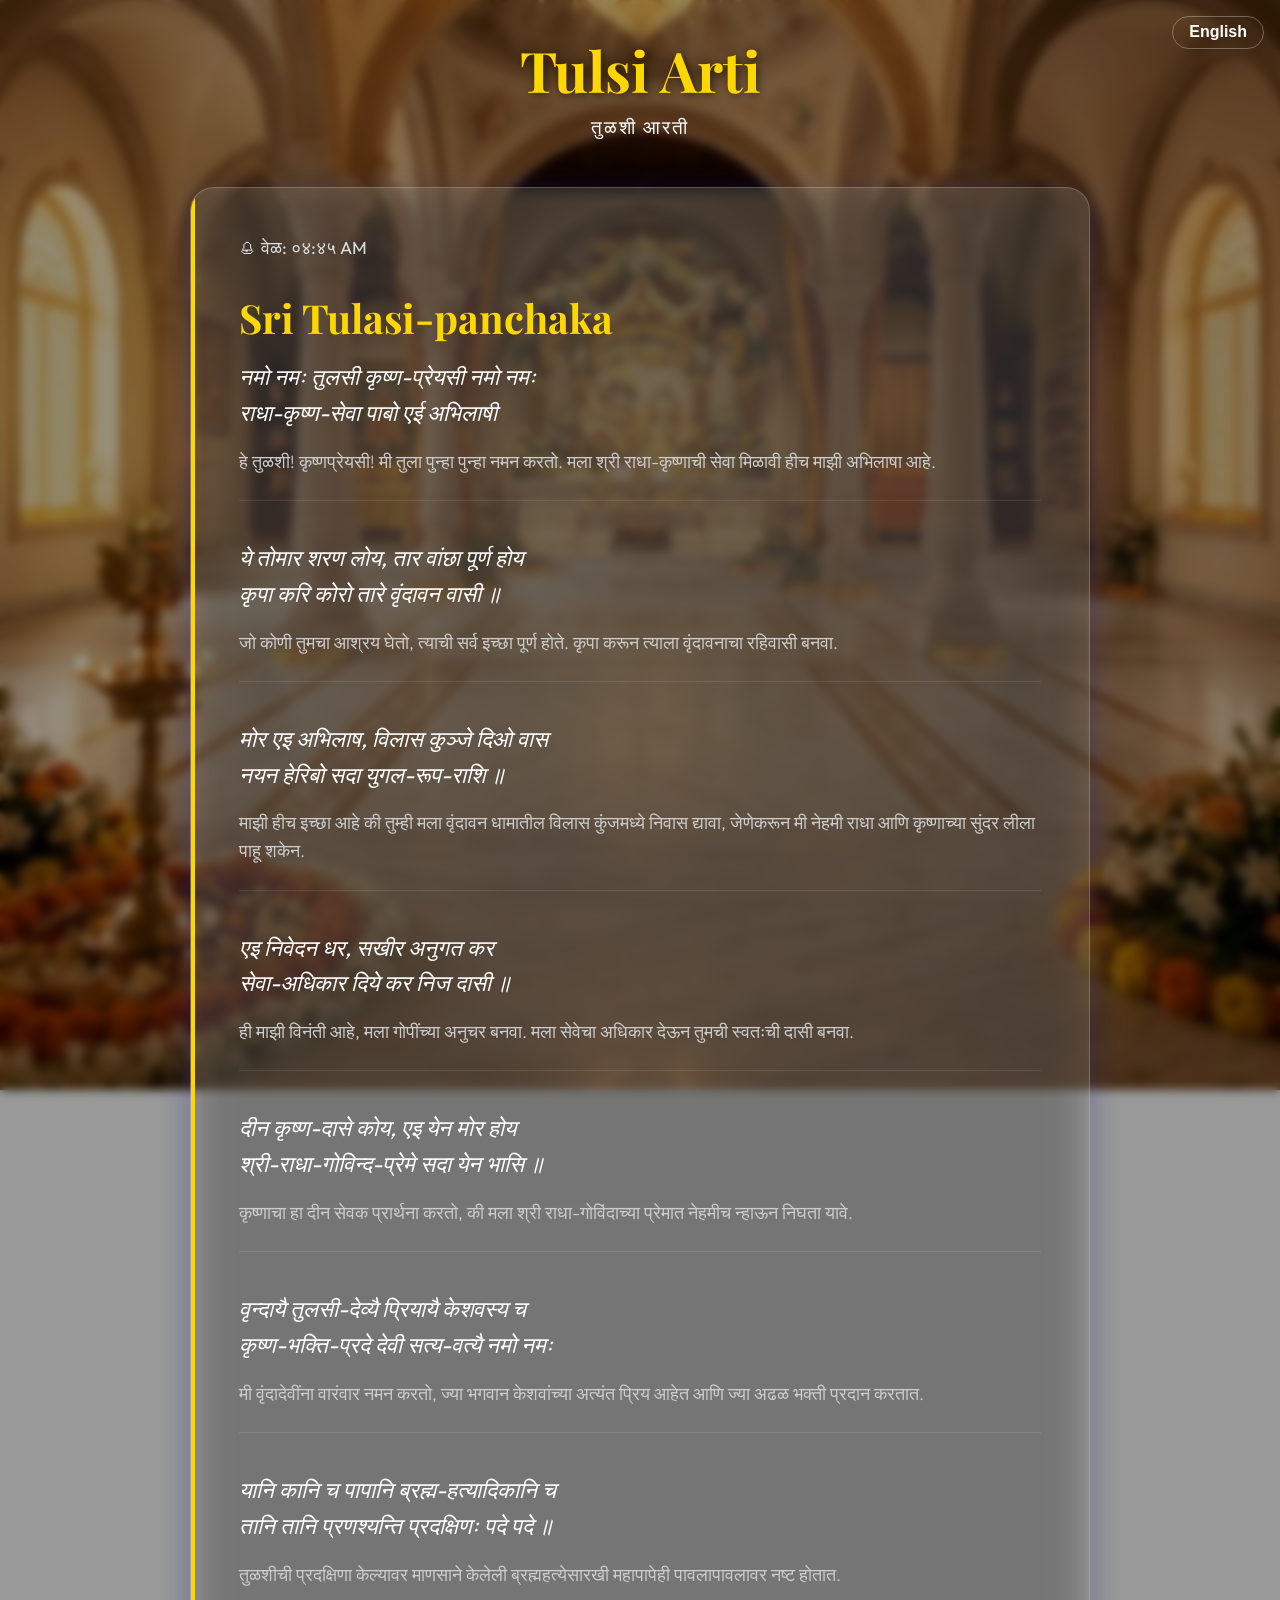
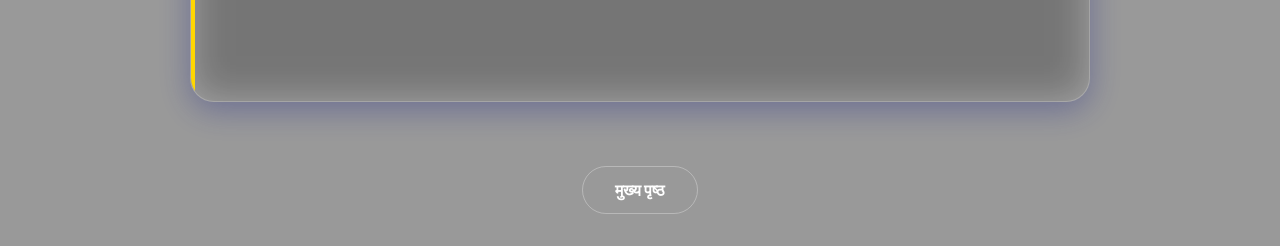
<file: tulsi-arti.html>
<!DOCTYPE html>
<html lang="mr">
<head>
    <meta charset="UTF-8">
    <meta name="viewport" content="width=device-width, initial-scale=1.0">
    <title>Tulsi Arti Lyrics - ISKCON</title>
    <link rel="stylesheet" href="css/style.css">
    <style>
        .lang-en { display: none; }
        .lang-mr { display: block; }
        body.en-mode .lang-en { display: block; }
        body.en-mode .lang-mr { display: none; }
    </style>
</head>
<body class="mr-mode">
    <div class="overlay">
        <div style="position: absolute; top: 1rem; right: 1rem;">
            <button id="lang-btn" class="btn btn-outline" style="padding: 0.4rem 1rem;">English</button>
        </div>

        <header>
            <h1>Tulsi Arti</h1>
            <p class="subtitle lang-mr">तुळशी आरती</p>
            <p class="subtitle lang-en">Sri Tulasi Pranam</p>
        </header>

        <main class="main-content">
            <article class="arti-card">
                <div class="card-time lang-mr">🕭 वेळ: ०४:४५ AM</div>
                <div class="card-time lang-en">🕭 Time: 04:45 AM</div>
                <h2 class="card-title">Sri Tulasi-panchaka</h2>
                
                <div class="verse-block">
                    <p class="lyrics lang-mr">नमो नमः तुलसी कृष्ण-प्रेयसी नमो नमः<br>राधा-कृष्ण-सेवा पाबो एई अभिलाषी</p>
                    <p class="lyrics lang-en">namo namaḥ tulasī kṛṣṇa-preyasī namo namaḥ<br>rādhā-kṛṣṇa-sevā pābo ei abhilāṣī</p>
                    <div class="meaning lang-mr">हे तुळशी! कृष्णप्रेयसी! मी तुला पुन्हा पुन्हा नमन करतो. मला श्री राधा-कृष्णाची सेवा मिळावी हीच माझी अभिलाषा आहे.</div>
                    <div class="meaning lang-en">O Tulasī, beloved of Kṛṣṇa, I bow before you again and again. My desire is to obtain the service of Śrī Śrī Rādhā and Kṛṣṇa.</div>
                </div>

                <div class="verse-block">
                    <p class="lyrics lang-mr">ये तोमार शरण लोय, तार वांछा पूर्ण होय<br>कृपा करि कोरो तारे वृंदावन वासी ॥</p>
                    <p class="lyrics lang-en">ye tomāra śaraṇa loy, tāra vāñchā pūrṇa hoy<br>kṛpā kori’ koro tāre vṛndāvana-vāsī</p>
                    <div class="meaning lang-mr">जो कोणी तुमचा आश्रय घेतो, त्याची सर्व इच्छा पूर्ण होते. कृपा करून त्याला वृंदावनाचा रहिवासी बनवा.</div>
                    <div class="meaning lang-en">Whoever takes shelter of you has his wishes fulfilled. Bestowing your mercy on him, you make him a resident of Vṛndāvana.</div>
                </div>

                <div class="verse-block">
                    <p class="lyrics lang-mr">मोर एइ अभिलाष, विलास कुञ्जे दिओ वास<br>नयन हेरिबो सदा युगल-रूप-राशि ॥</p>
                    <p class="lyrics lang-en">mora ei abhilāṣa, vilāsa kuñje dio vāsa<br>nayana heribo sadā yugala-rūpa-rāsi</p>
                    <div class="meaning lang-mr">माझी हीच इच्छा आहे की तुम्ही मला वृंदावन धामातील विलास कुंजमध्ये निवास द्यावा, जेणेकरून मी नेहमी राधा आणि कृष्णाच्या सुंदर लीला पाहू शकेन.</div>
                    <div class="meaning lang-en">My desire is that you will also give me a residence in the pleasure groves of Śrī Vṛndāvana-dhāma. Thus I will always behold the beautiful pastimes of Rādhā and Kṛṣṇa.</div>
                </div>

                <div class="verse-block">
                    <p class="lyrics lang-mr">एइ निवेदन धर, सखीर अनुगत कर<br>सेवा-अधिकार दिये कर निज दासी ॥</p>
                    <p class="lyrics lang-en">ei nivedana dhara, sakhīra anugata koro<br>seva-adhikāra diye koro nija dāsī</p>
                    <div class="meaning lang-mr">ही माझी विनंती आहे, मला गोपींच्या अनुचर बनवा. मला सेवेचा अधिकार देऊन तुमची स्वतःची दासी बनवा.</div>
                    <div class="meaning lang-en">I beg you to make me a follower of the cowherd damsels of Vraja. Please give me the privilege of devotional service and make me your own maidservant.</div>
                </div>

                <div class="verse-block">
                    <p class="lyrics lang-mr">दीन कृष्ण-दासे कोय, एइ येन मोर होय<br>श्री-राधा-गोविन्द-प्रेमे सदा येन भासि ॥</p>
                    <p class="lyrics lang-en">dīna kṛṣṇa-dāse koy, ei yena mora hoy<br>śrī-rādhā-govinda-preme sadā yena bhāsi</p>
                    <div class="meaning lang-mr">कृष्णाचा हा दीन सेवक प्रार्थना करतो, की मला श्री राधा-गोविंदाच्या प्रेमात नेहमीच न्हाऊन निघता यावे.</div>
                    <div class="meaning lang-en">This very fallen and lowly servant of Kṛṣṇa prays, 'May I always swim in the love of Śrī Rādhā and Govinda.'</div>
                </div>

                <div class="verse-block">
                    <p class="lyrics lang-mr">वृन्दायै तुलसी-देव्यै प्रियायै केशवस्य च<br>कृष्ण-भक्ति-प्रदे देवी सत्य-वत्यै नमो नमः</p>
                    <p class="lyrics lang-en">vṛndāyai tulasī-devyai priyāyai keśavasya ca<br>kṛṣṇa-bhakti-prade devī satya-vatyai namo namaḥ</p>
                    <div class="meaning lang-mr">मी वृंदादेवींना वारंवार नमन करतो, ज्या भगवान केशवांच्या अत्यंत प्रिय आहेत आणि ज्या अढळ भक्ती प्रदान करतात.</div>
                    <div class="meaning lang-en">I offer my repeated obeisances unto Vṛndā, Śrīmatī Tulasī Devī, who is very dear to Lord Keśava. O goddess, you bestow devotional service to Kṛṣṇa and you possess the highest truth.</div>
                </div>

                <div class="verse-block">
                    <p class="lyrics lang-mr">यानि कानि च पापानि ब्रह्म-हत्यादिकानि च<br>तानि तानि प्रणश्यन्ति प्रदक्षिणः पदे पदे ॥</p>
                    <p class="lyrics lang-en">yāni kāni ca pāpāni brahma-hatyādikāni ca<br>tāni tāni praṇaśyanti pradakṣiṇaḥ pade pade</p>
                    <div class="meaning lang-mr">तुळशीची प्रदक्षिणा केल्यावर माणसाने केलेली ब्रह्महत्येसारखी महापापेही पावलापावलावर नष्ट होतात.</div>
                    <div class="meaning lang-en">By the circumambulation of Śrīmatī Tulasī Devī, all the sins that one may have committed are destroyed at every step.</div>
                </div>
            </article>

            <div class="nav-buttons">
                <a href="index.html" class="btn btn-outline lang-mr">मुख्य पृष्ठ</a>
                <a href="index.html" class="btn btn-outline lang-en">Back to Home</a>
            </div>
        </main>
    </div>

    <script>
        const btn = document.getElementById('lang-btn');
        let lang = localStorage.getItem('artiLang') || 'mr';
        function apply() {
            if (lang === 'en') { document.body.classList.add('en-mode'); btn.textContent = 'मराठी'; }
            else { document.body.classList.remove('en-mode'); btn.textContent = 'English'; }
        }
        btn.addEventListener('click', () => { lang = lang === 'en' ? 'mr' : 'en'; localStorage.setItem('artiLang', lang); apply(); });
        apply();
    </script>
</body>
</html>
</file>
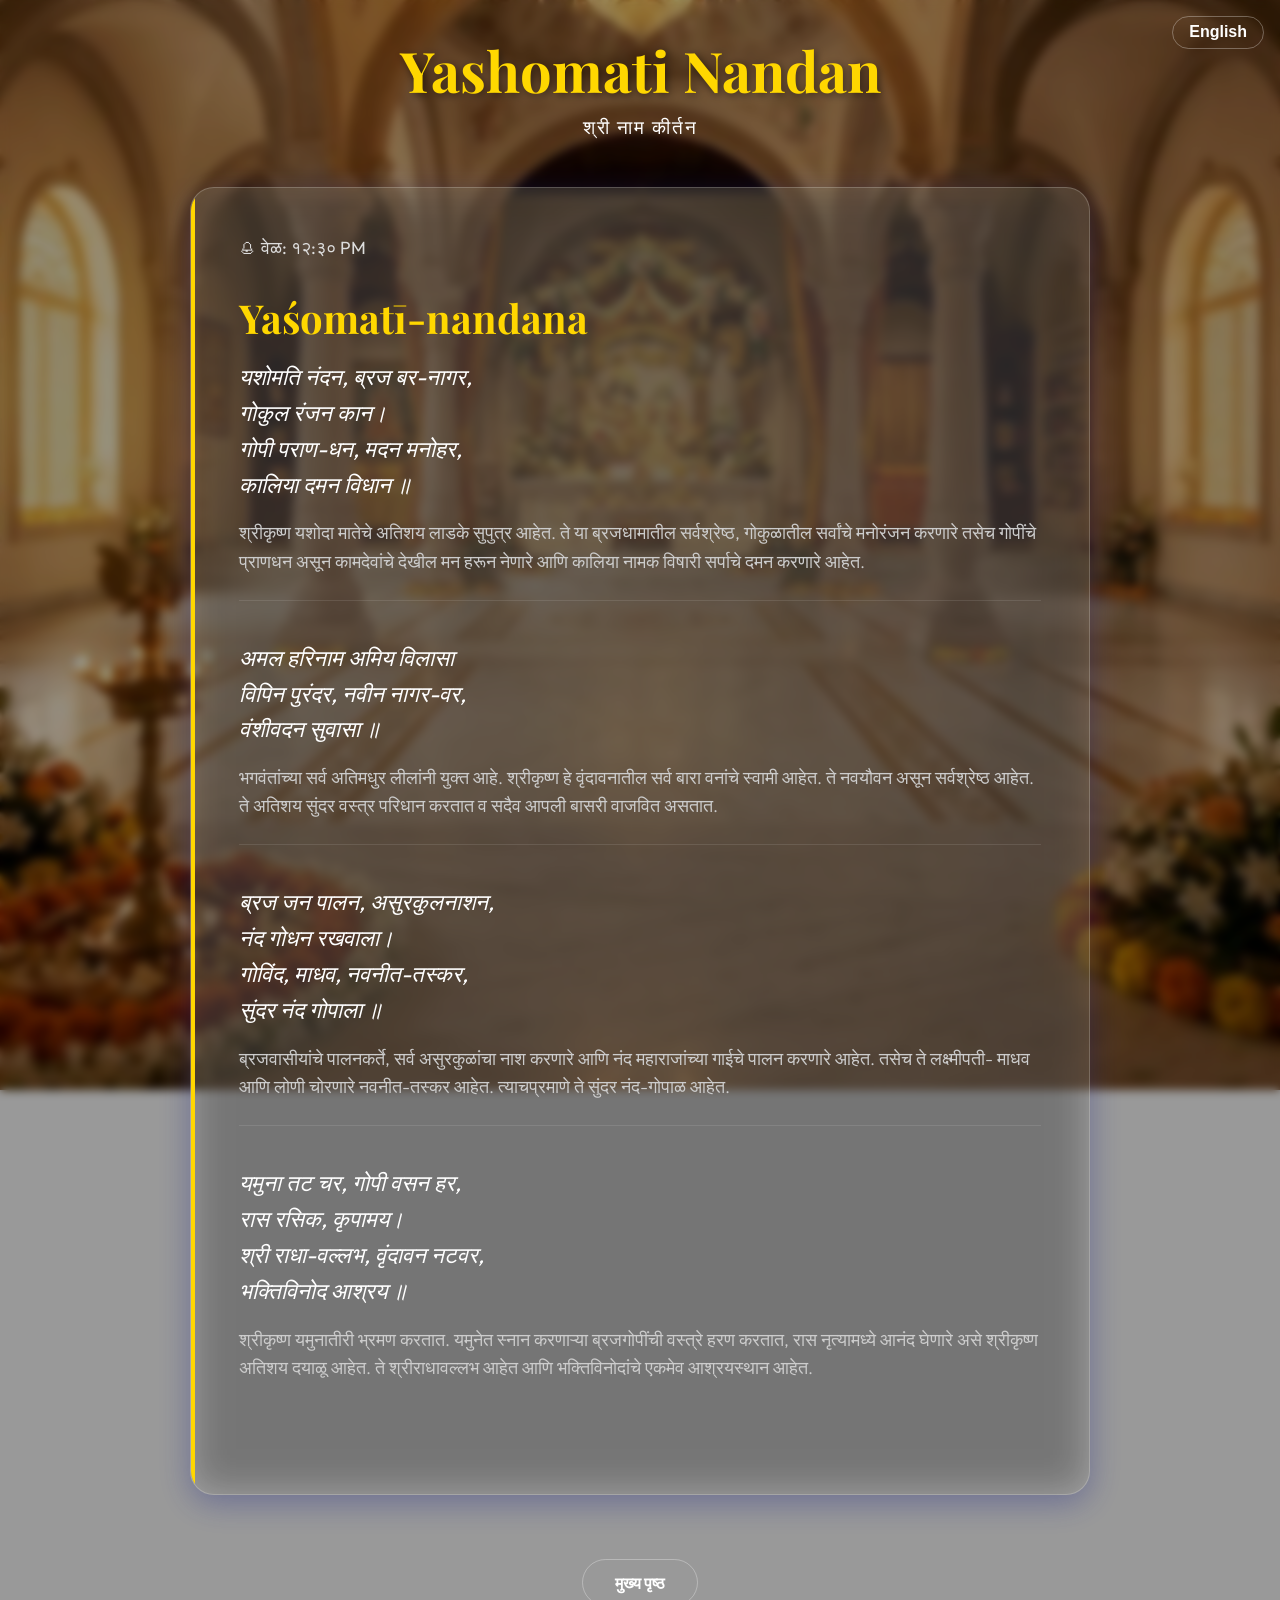
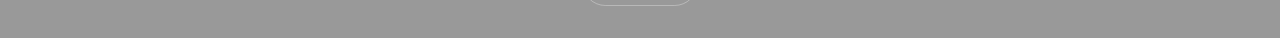
<file: yashomati-nandan.html>
<!DOCTYPE html>
<html lang="mr">
<head>
    <meta charset="UTF-8">
    <meta name="viewport" content="width=device-width, initial-scale=1.0">
    <title>Yashomati Nandan Lyrics - ISKCON</title>
    <link rel="stylesheet" href="css/style.css">
    <style>
        .lang-en { display: none; }
        .lang-mr { display: block; }
        body.en-mode .lang-en { display: block; }
        body.en-mode .lang-mr { display: none; }
    </style>
</head>
<body class="mr-mode">
    <div class="overlay">
        <div style="position: absolute; top: 1rem; right: 1rem;">
            <button id="lang-btn" class="btn btn-outline" style="padding: 0.4rem 1rem;">English</button>
        </div>

        <header>
            <h1>Yashomati Nandan</h1>
            <p class="subtitle lang-mr">श्री नाम कीर्तन</p>
            <p class="subtitle lang-en">Sri Nama Kirtana</p>
        </header>

        <main class="main-content">
            <article class="arti-card">
                <div class="card-time lang-mr">🕭 वेळ: १२:३० PM</div>
                <div class="card-time lang-en">🕭 Time: 12:30 PM</div>
                <h2 class="card-title">Yaśomatī-nandana</h2>
                
                <!-- Verse 1 -->
                <div class="verse-block">
                    <p class="lyrics lang-mr">यशोमति नंदन, ब्रज बर-नागर, <br>गोकुल रंजन कान।<br>गोपी पराण-धन, मदन मनोहर, <br>कालिया दमन विधान ॥</p>
                    <p class="lyrics lang-en">yaśomatī-nandana, braja-baro-nāgara, <br>gokula-rañjana kāna<br>gopī-parāṇa-dhana, madana-manohara, <br>kāliya-damana-vidhāna</p>
                    <div class="meaning lang-mr">श्रीकृष्ण यशोदा मातेचे अतिशय लाडके सुपुत्र आहेत. ते या ब्रजधामातील सर्वश्रेष्ठ, गोकुळातील सर्वांचे मनोरंजन करणारे तसेच गोपींचे प्राणधन असून कामदेवांचे देखील मन हरून नेणारे आणि कालिया नामक विषारी सर्पाचे दमन करणारे आहेत.</div>
                    <div class="meaning lang-en">Lord Krishna is the beloved son of Mother Yashoda, the supreme transcendental lover in the land of Vraja, and the delighter of Gokula. He is the wealth of the lives of the gopis and captivates the mind of even Cupid. He also punished the Kaliya serpent.</div>
                </div>

                <!-- Verse 2 -->
                <div class="verse-block">
                    <p class="lyrics lang-mr">अमल हरिनाम अमिय विलासा <br>विपिन पुरंदर, नवीन नागर-वर, <br>वंशीवदन सुवासा ॥</p>
                    <p class="lyrics lang-en">amala harinām amiya-vilāsa<br>vipina-purandara, navīna nāgara-bora, <br>bāṁśī-badana suvāsa</p>
                    <div class="meaning lang-mr">भगवंतांच्या सर्व अतिमधुर लीलांनी युक्त आहे. श्रीकृष्ण हे वृंदावनातील सर्व बारा वनांचे स्वामी आहेत. ते नवयौवन असून सर्वश्रेष्ठ आहेत. ते अतिशय सुंदर वस्त्र परिधान करतात व सदैव आपली बासरी वाजवित असतात.</div>
                    <div class="meaning lang-en">The pure and holy names of Lord Hari (Krishna) are full of sweet, nectarean pastimes. Krishna is the Lord of the twelve forests of Vraja, always youthful, and the best of lovers. He plays beautiful melodies on His flute and is known for His excellent dressing.</div>
                </div>

                <!-- Verse 3 -->
                <div class="verse-block">
                    <p class="lyrics lang-mr">ब्रज जन पालन, असुरकुलनाशन, <br>नंद गोधन रखवाला।<br>गोविंद, माधव, नवनीत-तस्कर, <br>सुंदर नंद गोपाला ॥</p>
                    <p class="lyrics lang-en">braja-jana-pālana, asura-kula-nāśana<br>nanda-go-dhana-rākhoyālā<br>govinda mādhava, navanīta-taskara, <br>sundara nanda-gopālā</p>
                    <div class="meaning lang-mr">ब्रजवासीयांचे पालनकर्ते, सर्व असुरकुळांचा नाश करणारे आणि नंद महाराजांच्या गाईचे पालन करणारे आहेत. तसेच ते लक्ष्मीपती- माधव आणि लोणी चोरणारे नवनीत-तस्कर आहेत. त्याचप्रमाणे ते सुंदर नंद-गोपाळ आहेत.</div>
                    <div class="meaning lang-en">Krishna is the protector of the inhabitants of Vraja and the destroyer of various demoniac dynasties. He is the keeper and tender of Nanda Maharaja's cows. He is Govinda and Madhava. He is also known as Navanita-taskara, the butter thief.</div>
                </div>

                <!-- Verse 4 -->
                <div class="verse-block">
                    <p class="lyrics lang-mr">यमुना तट चर, गोपी वसन हर, <br>रास रसिक, कृपामय।<br>श्री राधा-वल्लभ, वृंदावन नटवर, <br>भक्तिविनोद आश्रय ॥</p>
                    <p class="lyrics lang-en">yamunā-taṭa-cara, gopī-vasana-hara, <br>rāsa-rasika, kṛpā-moya<br>śrī-rādhā-vallabha, bṛndābana-naṭabara, <br>bhakativinod-āśraya</p>
                    <div class="meaning lang-mr">श्रीकृष्ण यमुनातीरी भ्रमण करतात. यमुनेत स्नान करणाऱ्या ब्रजगोपींची वस्त्रे हरण करतात, रास नृत्यामध्ये आनंद घेणारे असे श्रीकृष्ण अतिशय दयाळू आहेत. ते श्रीराधावल्लभ आहेत आणि भक्तिविनोदांचे एकमेव आश्रयस्थान आहेत.</div>
                    <div class="meaning lang-en">Krishna wanders along the banks of the Yamuna River. He is known for stealing the garments of the young gopis who were bathing there. He delights in the mellows of the rasa dance and is very merciful. He is the beloved of Srimati Radharani and the shelter of Bhaktivinoda.</div>
                </div>
            </article>

            <div class="nav-buttons">
                <a href="index.html" class="btn btn-outline lang-mr">मुख्य पृष्ठ</a>
                <a href="index.html" class="btn btn-outline lang-en">Back to Home</a>
            </div>
        </main>
    </div>

    <script>
        const btn = document.getElementById('lang-btn');
        let lang = localStorage.getItem('artiLang') || 'mr';
        
        function apply() {
            if (lang === 'en') {
                document.body.classList.add('en-mode');
                btn.textContent = 'मराठी';
            } else {
                document.body.classList.remove('en-mode');
                btn.textContent = 'English';
            }
        }

        btn.addEventListener('click', () => {
            lang = lang === 'en' ? 'mr' : 'en';
            localStorage.setItem('artiLang', lang);
            apply();
        });

        apply();
    </script>
</body>
</html>
</file>
<file: css/style.css>
@import url('https://fonts.googleapis.com/css2?family=Outfit:wght@300;400;600;700&family=Playfair+Display:ital,wght@0,400..900;1,400..900&display=swap');

:root {
  --primary: #f57c00; /* Deep Saffron */
  --primary-dark: #e65100;
  --secondary: #ffd700; /* Gold */
  --accent: #4caf50; /* Holy Basil Green */
  --text: #333;
  --text-light: #fff;
  --bg-overlay: rgba(0, 0, 0, 0.4);
  --glass-bg: rgba(255, 255, 255, 0.15);
  --glass-border: rgba(255, 255, 255, 0.2);
  --shadow: 0 8px 32px 0 rgba(31, 38, 135, 0.37);
}

* {
  margin: 0;
  padding: 0;
  box-sizing: border-box;
}

body {
  font-family: 'Outfit', sans-serif;
  color: var(--text-light);
  min-height: 100vh;
  background: url('../assets/bg.png') no-repeat center center/cover fixed;
  overflow-x: hidden;
}

.overlay {
  background: var(--bg-overlay);
  min-height: 100vh;
  width: 100%;
  display: flex;
  flex-direction: column;
  align-items: center;
  padding: 2rem;
  backdrop-filter: blur(5px);
}

header {
  text-align: center;
  margin-bottom: 3rem;
  animation: fadeInDown 1s ease-out;
}

h1 {
  font-family: 'Playfair Display', serif;
  font-size: 3.5rem;
  color: var(--secondary);
  text-shadow: 2px 2px 8px rgba(0,0,0,0.5);
  margin-bottom: 0.5rem;
}

.subtitle {
  font-size: 1.2rem;
  font-weight: 300;
  letter-spacing: 2px;
  text-transform: uppercase;
  color: #fff;
}

.current-time {
  background: var(--glass-bg);
  backdrop-filter: blur(10px);
  padding: 0.5rem 1.5rem;
  border-radius: 50px;
  border: 1px solid var(--glass-border);
  margin-top: 1rem;
  display: inline-block;
  font-size: 1.1rem;
  font-weight: 600;
}

.main-content {
  width: 100%;
  max-width: 900px;
  display: flex;
  flex-direction: column;
  gap: 2rem;
  animation: fadeInUp 1s ease-out;
}

.arti-card {
  background: var(--glass-bg);
  backdrop-filter: blur(20px);
  border-radius: 24px;
  border: 1px solid var(--glass-border);
  padding: 3rem;
  box-shadow: var(--shadow);
  transition: transform 0.3s ease, box-shadow 0.3s ease;
  position: relative;
  overflow: hidden;
}

.arti-card::before {
  content: '';
  position: absolute;
  top: 0;
  left: 0;
  width: 4px;
  height: 100%;
  background: var(--secondary);
}

.card-title {
  font-family: 'Playfair Display', serif;
  font-size: 2.5rem;
  margin-bottom: 1rem;
  color: var(--secondary);
}

.card-time {
  font-size: 1.1rem;
  color: #ddd;
  margin-bottom: 2rem;
  display: flex;
  align-items: center;
  gap: 0.5rem;
}

.verse-block {
  margin-bottom: 2.5rem;
  padding-bottom: 1.5rem;
  border-bottom: 1px solid rgba(255, 255, 255, 0.1);
}

.verse-block:last-child {
  border-bottom: none;
}

.lyrics {
  font-size: 1.4rem;
  line-height: 1.6;
  font-style: italic;
  margin-bottom: 1rem;
  color: #fff;
}

.meaning {
  font-size: 1.1rem;
  line-height: 1.6;
  color: #ccc;
  font-weight: 300;
}

.nav-buttons {
  margin-top: 2rem;
  display: flex;
  gap: 1rem;
  flex-wrap: wrap;
  justify-content: center;
}

.btn {
  padding: 0.8rem 2rem;
  border-radius: 50px;
  border: none;
  cursor: pointer;
  font-weight: 600;
  text-decoration: none;
  transition: all 0.3s ease;
  font-size: 1rem;
  display: inline-flex;
  align-items: center;
  gap: 0.5rem;
}

.btn-primary {
  background: linear-gradient(135deg, var(--primary), var(--primary-dark));
  color: white;
  box-shadow: 0 4px 15px rgba(245, 124, 0, 0.4);
}

.btn-primary:hover {
  transform: translateY(-3px);
  box-shadow: 0 6px 20px rgba(245, 124, 0, 0.6);
}

.btn-outline {
  background: transparent;
  color: white;
  border: 1px solid rgba(255, 255, 255, 0.3);
}

.btn-outline:hover {
  background: rgba(255, 255, 255, 0.1);
  border-color: #fff;
}

.no-arti-state {
  text-align: center;
  padding: 4rem;
  background: var(--glass-bg);
  border-radius: 24px;
  border: 1px solid var(--glass-border);
}

@keyframes fadeInDown {
  from { opacity: 0; transform: translateY(-30px); }
  to { opacity: 1; transform: translateY(0); }
}

@keyframes fadeInUp {
  from { opacity: 0; transform: translateY(30px); }
  to { opacity: 1; transform: translateY(0); }
}

@media (max-width: 600px) {
  h1 { font-size: 2.2rem; }
  .arti-card { padding: 1.5rem; }
  .card-title { font-size: 1.8rem; }
  .lyrics { font-size: 1.1rem; }
}
</file>
